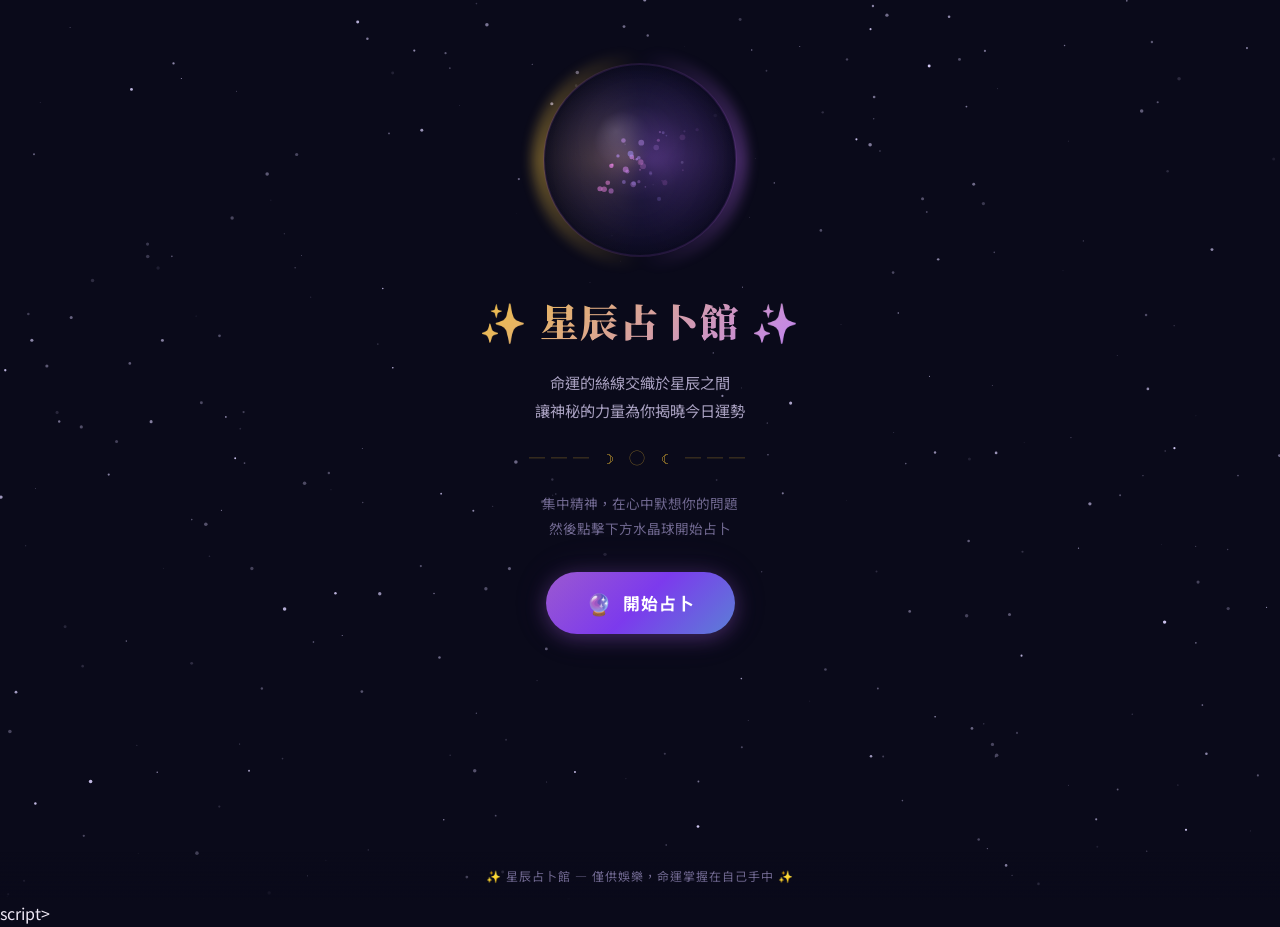
<file: index.html.html>
<!DOCTYPE html>
<html lang="zh-TW">
<head>
  <meta charset="UTF-8">
  <meta name="viewport" content="width=device-width, initial-scale=1.0">
  <meta name="description" content="神秘運勢占卜 — 探索你的命運，揭開工作、學業、愛情、金錢的奧秘">
  <title>✨ 星辰占卜館 — 探索你的命運</title>
  <link rel="preconnect" href="https://fonts.googleapis.com">
  <link rel="preconnect" href="https://fonts.gstatic.com" crossorigin>
  <link href="https://fonts.googleapis.com/css2?family=Noto+Serif+TC:wght@400;700;900&family=Noto+Sans+TC:wght@300;400;500;700&display=swap" rel="stylesheet">
  <link rel="stylesheet" href="style.css">
</head>
<body>
  <canvas id="starfield"></canvas>

  <div class="app-container">
    <!-- 首頁區塊 -->
    <section id="home-section" class="section visible">
      <div class="crystal-orb" id="crystal-orb">
        <canvas id="orb-canvas" width="200" height="200"></canvas>
      </div>
      <h1 class="main-title">✨ 星辰占卜館 ✨</h1>
      <p class="subtitle">命運的絲線交織於星辰之間<br>讓神秘的力量為你揭曉今日運勢</p>
      <div class="divider">─── ☽ ◯ ☾ ───</div>
      <p class="instruction">集中精神，在心中默想你的問題<br>然後點擊下方水晶球開始占卜</p>
      <button id="start-btn" class="btn btn-primary">
        <span class="btn-icon">🔮</span>
        <span>開始占卜</span>
      </button>
    </section>

    <!-- 占卜動畫區塊 -->
    <section id="divining-section" class="section">
      <div class="divining-animation">
        <div class="magic-circle">
          <div class="ring ring-outer"></div>
          <div class="ring ring-middle"></div>
          <div class="ring ring-inner"></div>
          <div class="magic-symbol">✦</div>
        </div>
        <p class="divining-text">星辰正在排列中...</p>
        <div class="loading-dots">
          <span>.</span><span>.</span><span>.</span>
        </div>
      </div>
    </section>

    <!-- 結果區塊 -->
    <section id="result-section" class="section">
      <div class="result-card" id="result-card">
        <div class="result-header">
          <span class="result-emoji" id="result-emoji"></span>
          <h2 class="result-title" id="result-title"></h2>
          <div class="result-stars" id="result-stars"></div>
        </div>
        <div class="result-body">
          <p class="result-summary" id="result-summary"></p>
          <div class="result-details">
            <div class="detail-item" id="detail-work">
              <span class="detail-icon">💼</span>
              <div class="detail-content">
                <h3>工作事業</h3>
                <p id="detail-work-text"></p>
                <div class="detail-bar"><div class="detail-bar-fill" id="bar-work"></div></div>
              </div>
            </div>
            <div class="detail-item" id="detail-study">
              <span class="detail-icon">📚</span>
              <div class="detail-content">
                <h3>學業考試</h3>
                <p id="detail-study-text"></p>
                <div class="detail-bar"><div class="detail-bar-fill" id="bar-study"></div></div>
              </div>
            </div>
            <div class="detail-item" id="detail-love">
              <span class="detail-icon">💕</span>
              <div class="detail-content">
                <h3>戀愛情感</h3>
                <p id="detail-love-text"></p>
                <div class="detail-bar"><div class="detail-bar-fill" id="bar-love"></div></div>
              </div>
            </div>
            <div class="detail-item" id="detail-money">
              <span class="detail-icon">💰</span>
              <div class="detail-content">
                <h3>財運金錢</h3>
                <p id="detail-money-text"></p>
                <div class="detail-bar"><div class="detail-bar-fill" id="bar-money"></div></div>
              </div>
            </div>
          </div>
          <div class="result-quote" id="result-quote"></div>
        </div>
      </div>
      <button id="retry-btn" class="btn btn-secondary">
        <span class="btn-icon">🔄</span>
        <span>再占卜一次</span>
      </button>
    </section>
  </div>

  <footer class="footer">
    <p>✨ 星辰占卜館 — 僅供娛樂，命運掌握在自己手中 ✨</p>
  </footer>

  <script src="script.js"></script>
</body>
</html>
script>
</body>
</html>
</file>
<file: style.css>
/* ============================================
   星辰占卜館 — 全域樣式
   ============================================ */

/* --- 設計系統：色彩與變數 --- */
:root {
  --bg-deep: #0a0a1a;
  --bg-card: rgba(18, 18, 42, 0.85);
  --bg-card-solid: #12122a;
  --accent-gold: #f0c040;
  --accent-gold-dim: #b8912e;
  --accent-purple: #9b59d0;
  --accent-purple-light: #c084f5;
  --accent-blue: #5b7fd6;
  --text-primary: #eee8f5;
  --text-secondary: #a8a0c0;
  --text-muted: #706890;
  --border-glow: rgba(155, 89, 208, 0.35);
  --shadow-glow: 0 0 30px rgba(155, 89, 208, 0.15), 0 0 60px rgba(90, 50, 150, 0.08);
  --radius-lg: 20px;
  --radius-md: 12px;
  --radius-sm: 8px;
  --font-serif: 'Noto Serif TC', serif;
  --font-sans: 'Noto Sans TC', sans-serif;
  --transition-smooth: 0.4s cubic-bezier(0.25, 0.8, 0.25, 1);
}

/* --- 重置與基礎 --- */
*, *::before, *::after {
  margin: 0;
  padding: 0;
  box-sizing: border-box;
}

html {
  font-size: 16px;
  scroll-behavior: smooth;
}

body {
  font-family: var(--font-sans);
  background: var(--bg-deep);
  color: var(--text-primary);
  min-height: 100vh;
  overflow-x: hidden;
  line-height: 1.7;
  position: relative;
}

/* --- 星空背景 Canvas --- */
#starfield {
  position: fixed;
  top: 0;
  left: 0;
  width: 100%;
  height: 100%;
  z-index: 0;
  pointer-events: none;
}

/* --- 主容器 --- */
.app-container {
  position: relative;
  z-index: 1;
  max-width: 520px;
  margin: 0 auto;
  padding: 40px 20px 100px;
  display: flex;
  flex-direction: column;
  align-items: center;
  min-height: 100vh;
}

/* --- 區塊切換 --- */
.section {
  display: none;
  width: 100%;
  animation: fadeInUp 0.7s ease both;
}

.section.visible {
  display: flex;
  flex-direction: column;
  align-items: center;
}

@keyframes fadeInUp {
  from {
    opacity: 0;
    transform: translateY(30px);
  }
  to {
    opacity: 1;
    transform: translateY(0);
  }
}

/* ============================================
   首頁區塊
   ============================================ */

/* 水晶球 */
.crystal-orb {
  width: 200px;
  height: 200px;
  border-radius: 50%;
  position: relative;
  margin-bottom: 28px;
  cursor: pointer;
  transition: transform 0.5s ease;
}

.crystal-orb:hover {
  transform: scale(1.05);
}

.crystal-orb::after {
  content: '';
  position: absolute;
  inset: -8px;
  border-radius: 50%;
  background: conic-gradient(
    from 0deg,
    transparent,
    var(--accent-purple) 90deg,
    transparent 180deg,
    var(--accent-gold) 270deg,
    transparent
  );
  opacity: 0.4;
  animation: orbRingSpin 6s linear infinite;
  z-index: -1;
  filter: blur(6px);
}

@keyframes orbRingSpin {
  to { transform: rotate(360deg); }
}

#orb-canvas {
  border-radius: 50%;
  display: block;
}

/* 標題 */
.main-title {
  font-family: var(--font-serif);
  font-size: 2rem;
  font-weight: 900;
  background: linear-gradient(135deg, var(--accent-gold), var(--accent-purple-light), var(--accent-gold));
  background-size: 200% 200%;
  -webkit-background-clip: text;
  -webkit-text-fill-color: transparent;
  background-clip: text;
  animation: shimmer 4s ease-in-out infinite;
  text-align: center;
  margin-bottom: 16px;
  letter-spacing: 2px;
}

@keyframes shimmer {
  0%, 100% { background-position: 0% 50%; }
  50% { background-position: 100% 50%; }
}

.subtitle {
  text-align: center;
  color: var(--text-secondary);
  font-size: 0.95rem;
  line-height: 1.8;
  margin-bottom: 20px;
}

.divider {
  color: var(--accent-gold-dim);
  font-size: 1rem;
  letter-spacing: 6px;
  margin-bottom: 20px;
  opacity: 0.6;
}

.instruction {
  text-align: center;
  color: var(--text-muted);
  font-size: 0.85rem;
  line-height: 1.8;
  margin-bottom: 32px;
}

/* ============================================
   按鈕
   ============================================ */
.btn {
  display: inline-flex;
  align-items: center;
  gap: 10px;
  padding: 16px 40px;
  border: none;
  border-radius: 50px;
  font-family: var(--font-sans);
  font-size: 1.05rem;
  font-weight: 700;
  cursor: pointer;
  transition: all var(--transition-smooth);
  position: relative;
  overflow: hidden;
  letter-spacing: 1px;
}

.btn::before {
  content: '';
  position: absolute;
  inset: 0;
  background: radial-gradient(circle at var(--mx, 50%) var(--my, 50%), rgba(255,255,255,0.15), transparent 60%);
  opacity: 0;
  transition: opacity 0.3s;
}

.btn:hover::before {
  opacity: 1;
}

.btn-icon {
  font-size: 1.3rem;
}

.btn-primary {
  background: linear-gradient(135deg, var(--accent-purple), #7c3aed, var(--accent-blue));
  color: #fff;
  box-shadow: 0 4px 20px rgba(155, 89, 208, 0.35), 0 0 40px rgba(155, 89, 208, 0.1);
}

.btn-primary:hover {
  transform: translateY(-3px) scale(1.03);
  box-shadow: 0 8px 30px rgba(155, 89, 208, 0.5), 0 0 60px rgba(155, 89, 208, 0.15);
}

.btn-primary:active {
  transform: translateY(0) scale(0.98);
}

.btn-secondary {
  background: transparent;
  color: var(--accent-purple-light);
  border: 2px solid var(--border-glow);
  margin-top: 28px;
}

.btn-secondary:hover {
  background: rgba(155, 89, 208, 0.1);
  border-color: var(--accent-purple-light);
  transform: translateY(-2px);
}

/* ============================================
   占卜中動畫
   ============================================ */
.divining-animation {
  display: flex;
  flex-direction: column;
  align-items: center;
  justify-content: center;
  min-height: 60vh;
}

.magic-circle {
  width: 180px;
  height: 180px;
  position: relative;
  display: flex;
  align-items: center;
  justify-content: center;
  margin-bottom: 36px;
}

.ring {
  position: absolute;
  border-radius: 50%;
  border: 2px solid transparent;
}

.ring-outer {
  width: 180px;
  height: 180px;
  border-top-color: var(--accent-gold);
  border-right-color: var(--accent-gold);
  animation: spinCW 2s linear infinite;
}

.ring-middle {
  width: 130px;
  height: 130px;
  border-bottom-color: var(--accent-purple-light);
  border-left-color: var(--accent-purple-light);
  animation: spinCCW 1.5s linear infinite;
}

.ring-inner {
  width: 80px;
  height: 80px;
  border-top-color: var(--accent-blue);
  border-right-color: var(--accent-blue);
  animation: spinCW 1s linear infinite;
}

@keyframes spinCW {
  to { transform: rotate(360deg); }
}

@keyframes spinCCW {
  to { transform: rotate(-360deg); }
}

.magic-symbol {
  font-size: 2.5rem;
  color: var(--accent-gold);
  animation: pulse 1s ease-in-out infinite;
}

@keyframes pulse {
  0%, 100% { transform: scale(1); opacity: 0.7; }
  50% { transform: scale(1.3); opacity: 1; }
}

.divining-text {
  font-family: var(--font-serif);
  font-size: 1.1rem;
  color: var(--text-secondary);
  margin-bottom: 8px;
}

.loading-dots span {
  font-size: 2rem;
  color: var(--accent-gold);
  animation: dotBlink 1.4s ease-in-out infinite;
}

.loading-dots span:nth-child(2) {
  animation-delay: 0.2s;
}

.loading-dots span:nth-child(3) {
  animation-delay: 0.4s;
}

@keyframes dotBlink {
  0%, 60%, 100% { opacity: 0.2; }
  30% { opacity: 1; }
}

/* ============================================
   結果卡片
   ============================================ */
.result-card {
  width: 100%;
  background: var(--bg-card);
  border: 1px solid var(--border-glow);
  border-radius: var(--radius-lg);
  overflow: hidden;
  box-shadow: var(--shadow-glow);
  backdrop-filter: blur(12px);
  -webkit-backdrop-filter: blur(12px);
  animation: cardAppear 0.8s ease both;
}

@keyframes cardAppear {
  from {
    opacity: 0;
    transform: scale(0.9) translateY(20px);
  }
  to {
    opacity: 1;
    transform: scale(1) translateY(0);
  }
}

.result-header {
  text-align: center;
  padding: 28px 24px 20px;
  background: linear-gradient(180deg, rgba(155, 89, 208, 0.12), transparent);
  border-bottom: 1px solid rgba(155, 89, 208, 0.15);
}

.result-emoji {
  font-size: 3.5rem;
  display: block;
  margin-bottom: 12px;
  animation: emojiFloat 3s ease-in-out infinite;
}

@keyframes emojiFloat {
  0%, 100% { transform: translateY(0); }
  50% { transform: translateY(-8px); }
}

.result-title {
  font-family: var(--font-serif);
  font-size: 1.6rem;
  font-weight: 700;
  color: var(--accent-gold);
  margin-bottom: 8px;
}

.result-stars {
  font-size: 1.3rem;
  letter-spacing: 4px;
}

.result-body {
  padding: 24px;
}

.result-summary {
  text-align: center;
  color: var(--text-secondary);
  font-size: 0.95rem;
  line-height: 1.8;
  margin-bottom: 24px;
  padding: 0 8px;
}

/* 詳細項目 */
.result-details {
  display: flex;
  flex-direction: column;
  gap: 16px;
  margin-bottom: 24px;
}

.detail-item {
  display: flex;
  gap: 14px;
  padding: 14px 16px;
  background: rgba(255, 255, 255, 0.03);
  border-radius: var(--radius-md);
  border: 1px solid rgba(255, 255, 255, 0.04);
  transition: background var(--transition-smooth);
  animation: detailSlideIn 0.5s ease both;
}

.detail-item:nth-child(1) { animation-delay: 0.1s; }
.detail-item:nth-child(2) { animation-delay: 0.2s; }
.detail-item:nth-child(3) { animation-delay: 0.3s; }
.detail-item:nth-child(4) { animation-delay: 0.4s; }

@keyframes detailSlideIn {
  from {
    opacity: 0;
    transform: translateX(-20px);
  }
  to {
    opacity: 1;
    transform: translateX(0);
  }
}

.detail-item:hover {
  background: rgba(155, 89, 208, 0.06);
}

.detail-icon {
  font-size: 1.6rem;
  flex-shrink: 0;
  margin-top: 2px;
}

.detail-content {
  flex: 1;
  min-width: 0;
}

.detail-content h3 {
  font-family: var(--font-serif);
  font-size: 0.85rem;
  font-weight: 700;
  color: var(--accent-purple-light);
  margin-bottom: 4px;
  letter-spacing: 1px;
}

.detail-content p {
  font-size: 0.85rem;
  color: var(--text-secondary);
  line-height: 1.6;
  margin-bottom: 8px;
}

/* 能量條 */
.detail-bar {
  height: 4px;
  background: rgba(255, 255, 255, 0.06);
  border-radius: 4px;
  overflow: hidden;
}

.detail-bar-fill {
  height: 100%;
  border-radius: 4px;
  background: linear-gradient(90deg, var(--accent-purple), var(--accent-gold));
  transition: width 1s cubic-bezier(0.25, 0.8, 0.25, 1);
  width: 0;
}

/* 結語金句 */
.result-quote {
  text-align: center;
  padding: 18px 16px;
  background: linear-gradient(135deg, rgba(240, 192, 64, 0.08), rgba(155, 89, 208, 0.08));
  border-radius: var(--radius-md);
  border: 1px solid rgba(240, 192, 64, 0.15);
  font-family: var(--font-serif);
  font-size: 0.9rem;
  color: var(--accent-gold);
  line-height: 1.8;
  font-style: italic;
}

/* ============================================
   頁尾
   ============================================ */
.footer {
  position: fixed;
  bottom: 0;
  left: 0;
  width: 100%;
  text-align: center;
  padding: 14px 16px;
  background: linear-gradient(180deg, transparent, var(--bg-deep));
  z-index: 10;
}

.footer p {
  font-size: 0.75rem;
  color: var(--text-muted);
  letter-spacing: 1px;
}

/* ============================================
   響應式
   ============================================ */
@media (max-width: 480px) {
  .app-container {
    padding: 28px 16px 90px;
  }

  .main-title {
    font-size: 1.6rem;
  }

  .crystal-orb {
    width: 160px;
    height: 160px;
  }

  #orb-canvas {
    width: 160px;
    height: 160px;
  }

  .btn {
    padding: 14px 32px;
    font-size: 0.95rem;
  }

  .result-title {
    font-size: 1.35rem;
  }

  .detail-item {
    padding: 12px;
  }
}

@media (min-width: 768px) {
  .app-container {
    padding-top: 60px;
  }

  .main-title {
    font-size: 2.4rem;
  }
}
</file>
